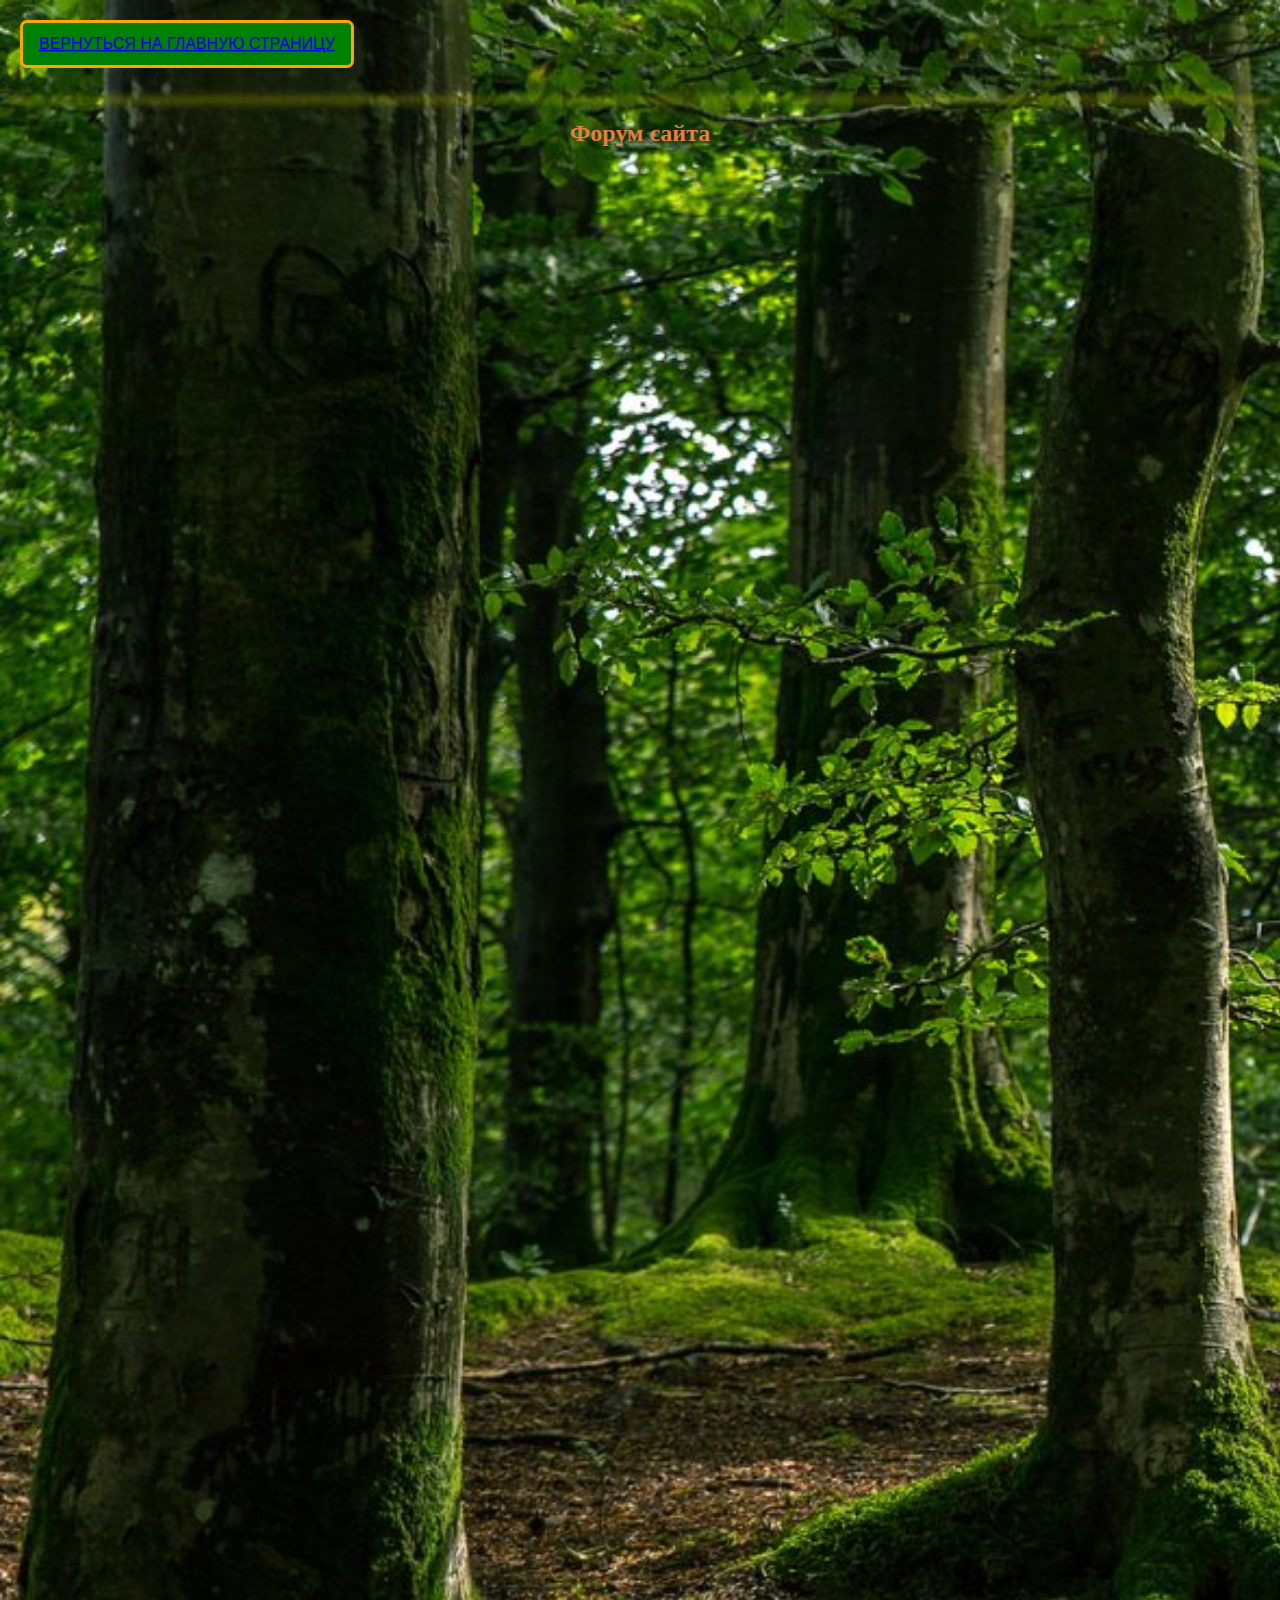
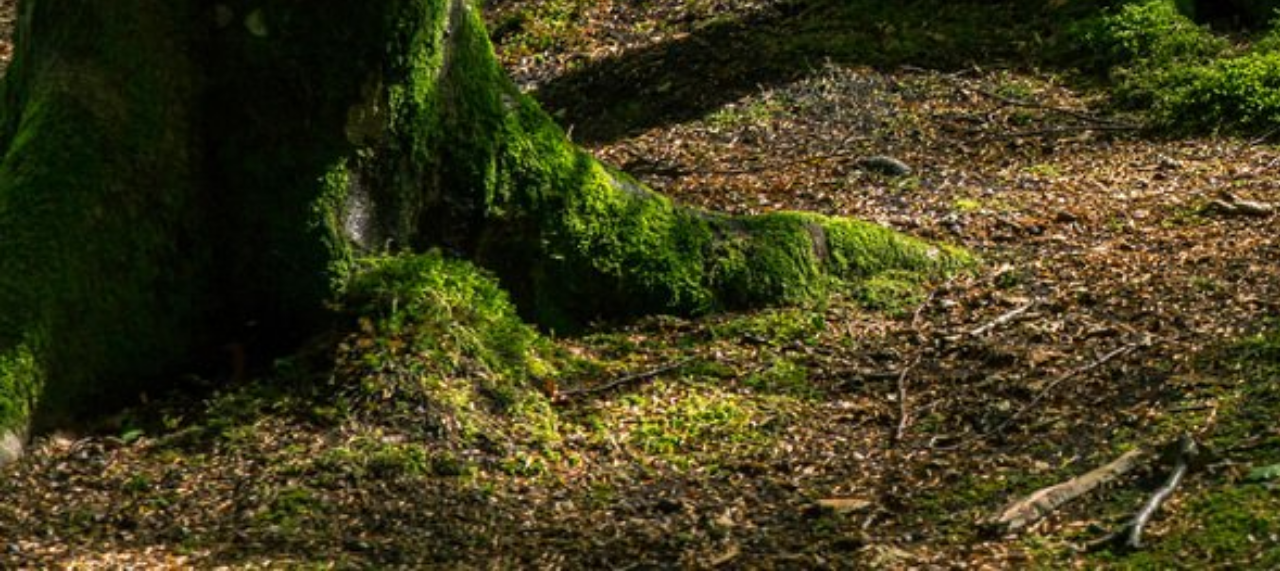
<file: forum.html>
<!DOCTYPE html>
<html>
<head>
    <meta charset="UTF-8">
    <title>Форум Леса Шлакоблокуня</title>
    <link rel="stylesheet" href="style.css">
    <BODY TEXT=”#da9090” BGCOLOR=”#00FFFF” BACKGROUND="fon.jpg"></BODY>
</head>
<body>
    <header>        
        <div> <button class = "button1" type="button" id="Main"> <A HREF="index.html">Вернуться на главную страницу</A> </button> </div>
          <hr>
      </header>
        <CENTER><h2>Форум сайта</h2></CENTER>
        <iframe id="out_iframe_v" src="http://uncutsurgeon.mybb.ru" frameborder=0 vspace=0 hspace=0 width=100% height=2000px marginwidth=0 marginheight=0 scrolling=yes> </iframe>
       
           

            

</body>
</html>
</file>
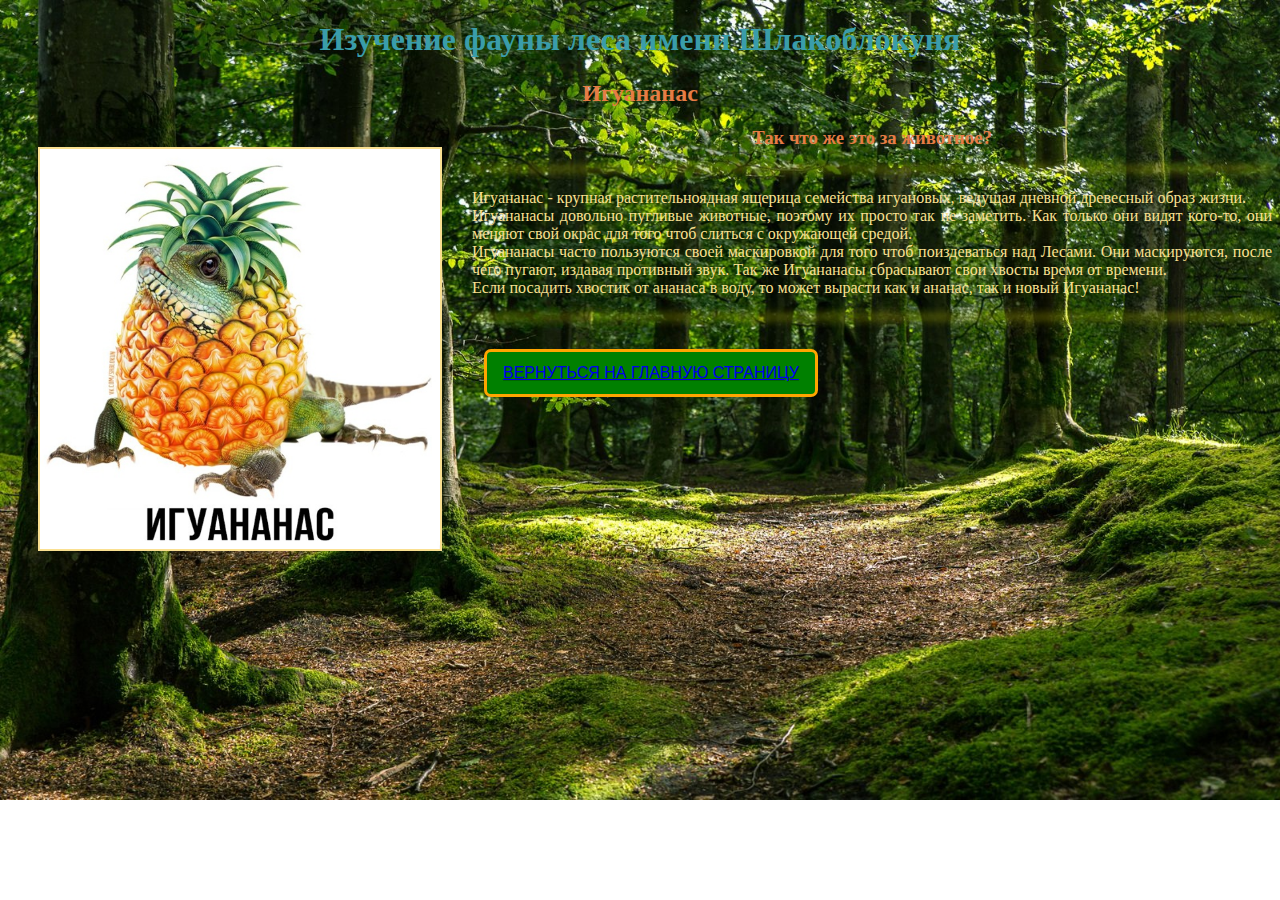
<file: iguana.html>
<!DOCTYPE html>
<HTML>
<HEAD>
<link rel="stylesheet" href="style.css">
<meta name="Description" content="Игуананасы часто пользуются своей маскировкой для того чтоб поиздеваться над Лесами. Они маскируются, после чего...">
<TITLE>Изучение фауны леса имени Шлакоблокуня | Игуананас</TITLE>
</HEAD>
<CENTER>

<H1> Изучение фауны леса имени Шлакоблокуня  </H1>
<H2>Игуананас</H2>

<IMG SRC="6.jpg" ALIGN="LEFT" WIDTH="400"
HEIGHT="400" HSPACE="30" VSPACE="20" BORDER="2"
ALT="Игуананас" oncontextmenu=" alert('Копирование изображений запрещено'); return false;"> 
</CENTER>
<BODY oncopy="return false" BACKGROUND="fon.jpg">
<CENTER>
<H3> Так что же это за животное? <H3>
</CENTER>
<HR SIZE="5" COLOR="#FFD800">

<P ALIGN="JUSTIFY"  >
Игуананас - крупная растительноядная ящерица семейства игуановых, ведущая дневной древесный образ жизни.
<BR>
Игуананасы довольно пугливые животные, поэтому их просто так не заметить. Как только они видят кого-то, они меняют свой окрас для того чтоб слиться с окружающей средой.
<BR>
Игуананасы часто пользуются своей маскировкой для того чтоб поиздеваться над Лесами. Они маскируются, после чего пугают, издавая противный звук. Так же Игуананасы сбрасывают свои хвосты время от времени. 
<BR>
Если посадить хвостик от ананаса в воду, то может вырасти как и ананас, так и новый Игуананас!
</P>
<HR SIZE="5" COLOR="#FFD800">
 <button class = "button1" type="button" id="Main"> <A HREF="index.html">Вернуться на главную страницу</A> </button> 
</BODY>
</HTML>
</file>
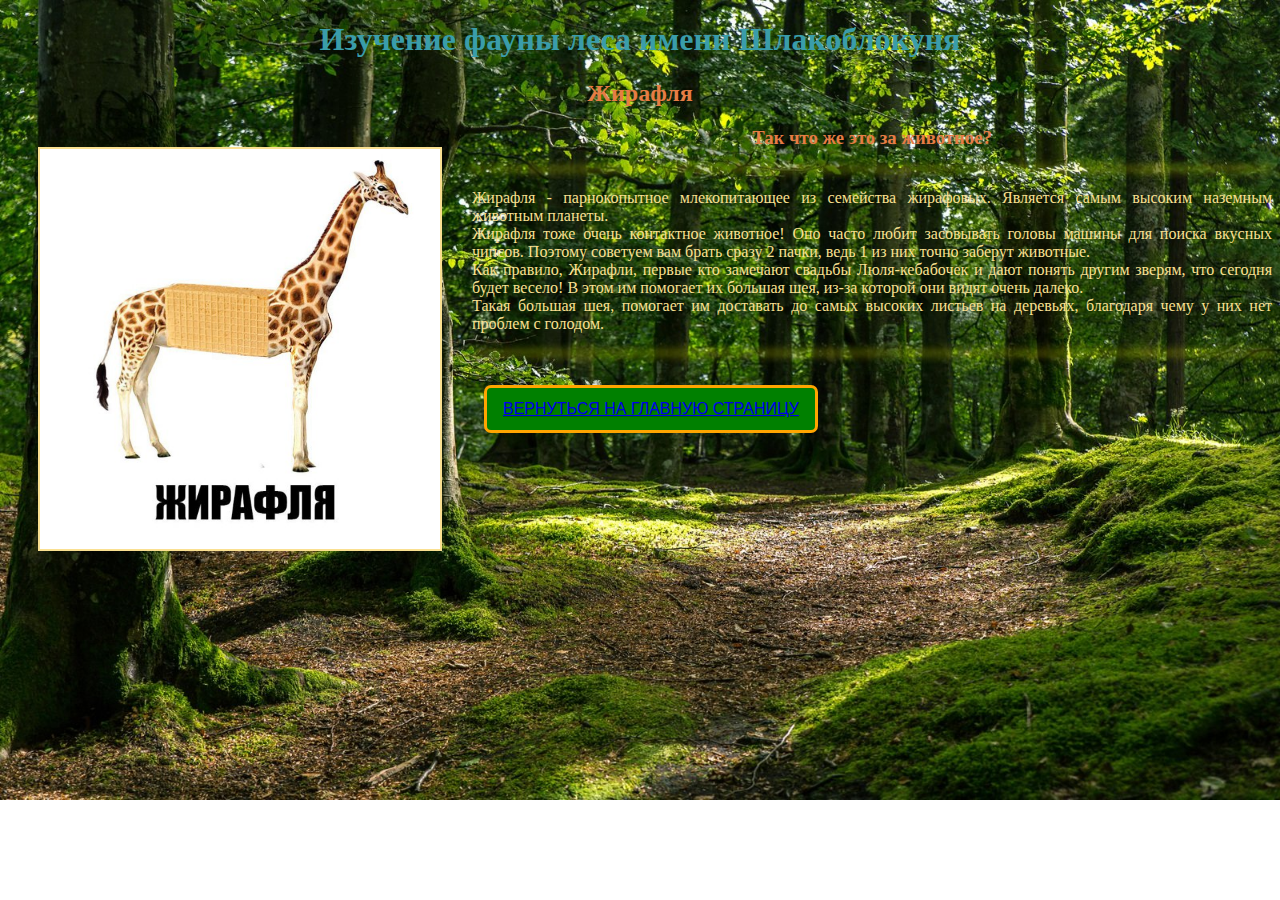
<file: jiraf.html>
<!DOCTYPE html>
<HTML>
<HEAD>
<link rel="stylesheet" href="style.css">
<meta name="Description" content="Как правило, Жирафли, первые кто замечают свадьбы Люля-кебабочек и дают понять другим зверям, что сегодня будет...">
<TITLE>Изучение фауны леса имени Шлакоблокуня | Жирафля</TITLE>
</HEAD>
<CENTER>

<H1> Изучение фауны леса имени Шлакоблокуня  </H1>
<H2>Жирафля</H2>

<IMG SRC="2.jpg" ALIGN="LEFT" WIDTH="400"
HEIGHT="400" HSPACE="30" VSPACE="20" BORDER="2"
ALT="Жирафля" oncontextmenu=" alert('Копирование изображений запрещено'); return false;"> 
</CENTER>
<BODY oncopy="return false" BACKGROUND="fon.jpg">
<CENTER>
<H3> Так что же это за животное? <H3>
</CENTER>
<HR SIZE="5" COLOR="#FFD800">

<P ALIGN="JUSTIFY"  >
Жирафля - парнокопытное млекопитающее из семейства жирафовых. Является самым высоким наземным животным планеты.
<BR>
Жирафля тоже очень контактное животное! Оно часто любит засовывать головы  машины для поиска вкусных чипсов. Поэтому советуем вам брать сразу 2 пачки, ведь 1 из них точно заберут животные.
<BR>
Как правило, Жирафли, первые кто замечают свадьбы Люля-кебабочек и дают понять другим зверям, что сегодня будет весело! В этом им помогает их большая шея, из-за которой они видят очень далеко.
<BR>
Такая большая шея, помогает им доставать до самых высоких листьев на деревьях, благодаря чему у них нет проблем с голодом.
</P>
<HR SIZE="5" COLOR="#FFD800">
 <button class = "button1" type="button" id="Main"> <A HREF="index.html">Вернуться на главную страницу</A> </button> 
</BODY>
</HTML>
</file>
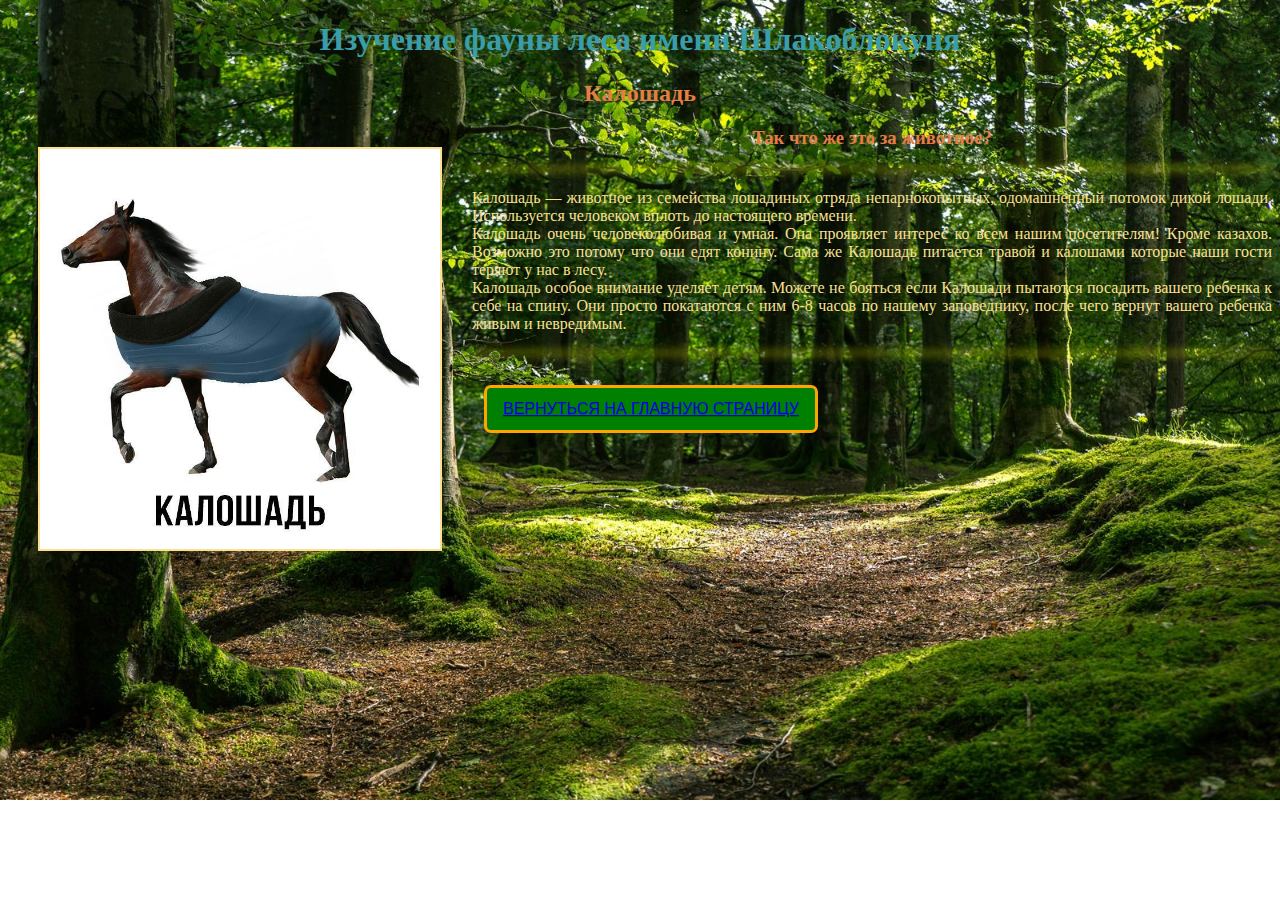
<file: kalosha.html>
<!DOCTYPE html>
<HTML>
<HEAD>
<link rel="stylesheet" href="style.css">
<meta name="Description" content="Калошадь очень человеколюбивая и умная. Она проявляет интерес ко всем нашим посетителям! Кроме казахов...">
<TITLE>Изучение фауны леса имени Шлакоблокуня | Калошадь</TITLE>
</HEAD>
<CENTER>

<H1> Изучение фауны леса имени Шлакоблокуня  </H1>
<H2>Калошадь</H2>

<IMG SRC="5.jpg" ALIGN="LEFT" WIDTH="400"
HEIGHT="400" HSPACE="30" VSPACE="20" BORDER="2"
ALT="Калошадь" oncontextmenu=" alert('Копирование изображений запрещено'); return false;"> 
</CENTER>
<BODY oncopy="return false" BACKGROUND="fon.jpg">
<CENTER>
<H3> Так что же это за животное? <H3>
</CENTER>
<HR SIZE="5" COLOR="#FFD800">

<P ALIGN="JUSTIFY"  >
Калошадь — животное из семейства лошадиных отряда непарнокопытных, одомашненный потомок дикой лошади. Используется человеком вплоть до настоящего времени.
<BR>
Калошадь очень человеколюбивая и умная. Она проявляет интерес ко всем нашим посетителям! Кроме казахов. Возможно это потому что они едят конину. Сама же Калошадь питается травой и калошами которые наши гости теряют у нас в лесу.
<BR>
Калошадь особое внимание уделяет детям. Можете не бояться если Калошади пытаются посадить вашего ребенка к себе на спину. Они просто покатаются с ним 6-8 часов по нашему заповеднику, после чего вернут вашего ребенка живым и невредимым.
</P>
<HR SIZE="5" COLOR="#FFD800">
 <button class = "button1" type="button" id="Main"> <A HREF="index.html">Вернуться на главную страницу</A> </button> 
</BODY>
</HTML>
</file>
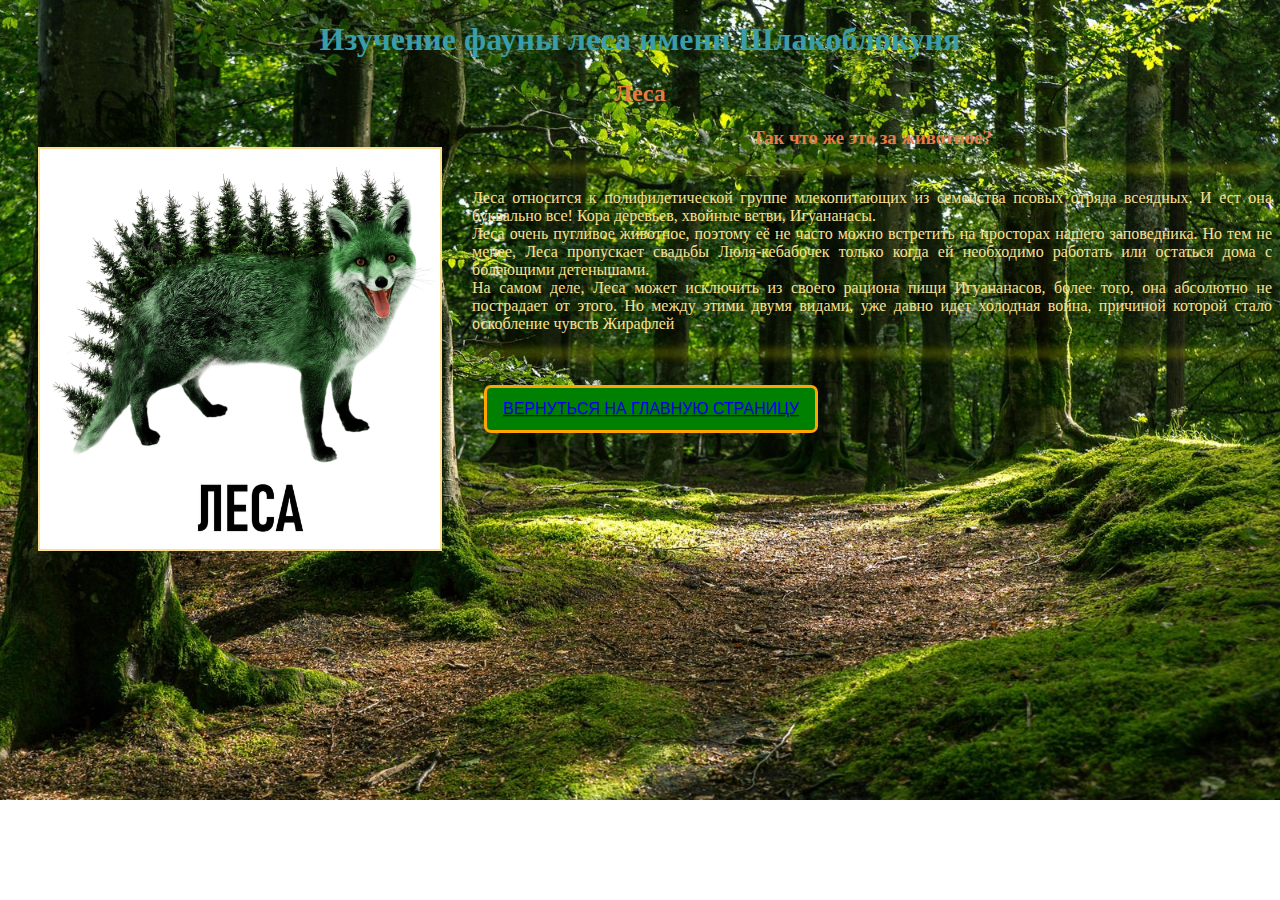
<file: lesa.html>
<!DOCTYPE html>
<HTML>
<HEAD>
<link rel="stylesheet" href="style.css">
<meta name="Description" content="Леса очень пугливое животное, поэтому её не часто можно встретить на просторах нашего заповедника. Но тем не менее, Леса пропускает свадьбы Люля-кебабочек только когда ей необходимо работать или остаться дома с болеющими детенышами...">
<TITLE>Изучение фауны леса имени Шлакоблокуня | Леса</TITLE>
</HEAD>
<CENTER>

<H1> Изучение фауны леса имени Шлакоблокуня  </H1>
<H2>Леса</H2>

<IMG SRC="3.png" ALIGN="LEFT" WIDTH="400"
HEIGHT="400" HSPACE="30" VSPACE="20" BORDER="2"
ALT="Леса" oncontextmenu=" alert('Копирование изображений запрещено'); return false;"> 
</CENTER>
<BODY oncopy="return false" BACKGROUND="fon.jpg">
<CENTER>
<H3> Так что же это за животное? <H3>
</CENTER>
<HR SIZE="5" COLOR="#FFD800">

<P ALIGN="JUSTIFY"  >
Леса относится к полифилетической группе млекопитающих из семейства псовых отряда всеядных. И ест она буквально все! Кора деревьев, хвойные ветви, Игуананасы.
<BR>
Леса очень пугливое животное, поэтому её не часто можно встретить на просторах нашего заповедника. Но тем не менее, Леса пропускает свадьбы Люля-кебабочек только когда ей необходимо работать или остаться дома с болеющими детенышами.
<BR>
На самом деле, Леса может исключить из своего рациона пищи Игуананасов, более того, она абсолютно не пострадает от этого. Но между этими двумя видами, уже давно идет холодная война, причиной которой стало оскобление чувств Жирафлей
</P>
<HR SIZE="5" COLOR="#FFD800">
 <button class = "button1" type="button" id="Main"> <A HREF="index.html">Вернуться на главную страницу</A> </button> 
</BODY>
</HTML>
</file>
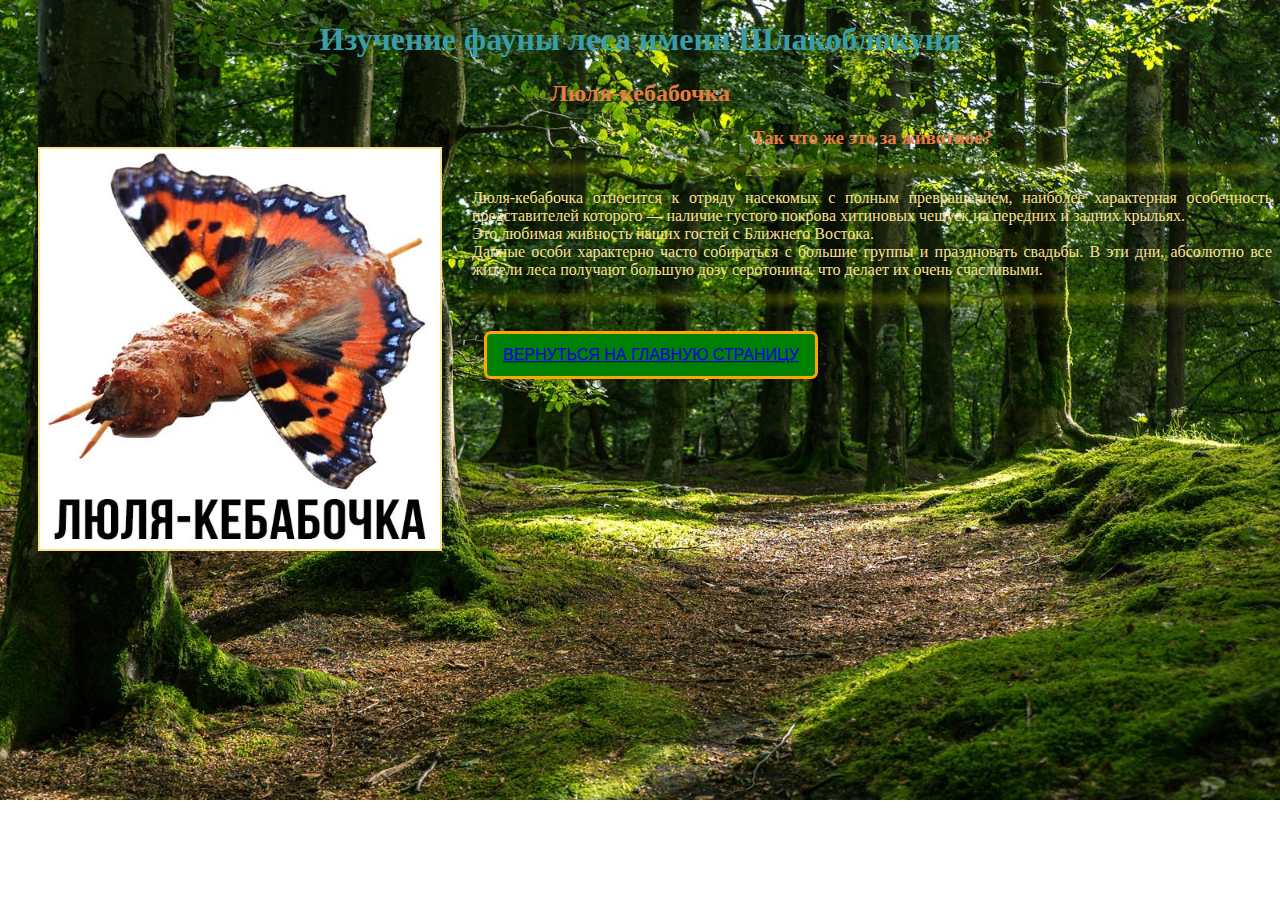
<file: lula.html>
<!DOCTYPE html>
<HTML>
<HEAD>
<link rel="stylesheet" href="style.css">
<meta name="Description" content="Данные особи характерно часто собираться с большие группы и праздновать свадьбы. В эти дни, абсолютно все жители леса получают большую дозу серотонина, что делает их очень счасливыми...">
<TITLE>Изучение фауны леса имени Шлакоблокуня | Люля-кебабочка</TITLE>
</HEAD>
<CENTER>

<H1> Изучение фауны леса имени Шлакоблокуня  </H1>
<H2>Люля-кебабочка</H2>

<IMG SRC="4.jpg" ALIGN="LEFT" WIDTH="400"
HEIGHT="400" HSPACE="30" VSPACE="20" BORDER="2"
ALT="ЛюляКебабочка" oncontextmenu=" alert('Копирование изображений запрещено'); return false;"> 
</CENTER>
<BODY oncopy="return false" BACKGROUND="fon.jpg">
<CENTER>
<H3> Так что же это за животное? <H3>
</CENTER>
<HR SIZE="5" COLOR="#FFD800">

<P ALIGN="JUSTIFY">

Люля-кебабочка относится к отряду насекомых с полным превращением, наиболее характерная особенность представителей которого — наличие густого покрова хитиновых чешуек на передних и задних крыльях. 
<BR>
Это любимая живность наших гостей с Ближнего Востока. 
<BR>
Данные особи характерно часто собираться с большие группы и праздновать свадьбы. В эти дни, абсолютно все жители леса получают большую дозу серотонина, что делает их очень счасливыми.
</P>
<HR SIZE="5" COLOR="#FFD800">
 <button class = "button1" type="button" id="Main"> <A HREF="index.html">Вернуться на главную страницу</A> </button>  
</BODY>
</HTML>
</file>
<file: style.css>
body 
{
    color: #fae091;
    background-repeat: no-repeat;
    background-size: cover;
    margin-bottom: 0px;
    padding-bottom: 0px;
     
}

h1 
{
    color: #3a9daa ;
}

hr
 {
	margin: 20px 0;
	padding: 2;
	height: 0;
	border: none;
	box-shadow: 0 0 10px 1px yellow;
	

}

h2 
{
    color: #e67d45;
}


h3
{
    color: #e67d45;
}

.scale {
    display: inline-block; 
    overflow: hidden; 
    z-index: 1;
    position: relative;
    
}


.scale:hover {
    
    transform: scale(1.2);
}

.custom-colored-h1
{
    color: #5c034d;
}

.button1{
position: relative;
  border: 3px solid rgba(255, 255, 255, 0.5);
  border-color: orange;
  outline: none;
  display: inline-block;
  overflow: hidden;
  text-align: right;
  text-decoration: none;
  text-transform: uppercase;
  cursor: pointer;
  font-size: 16px;
  padding: 12px 16px;
  color: #fff;
  background: transparent;
  background-color: green;
  text-shadow: 0 1px 1px rgba(0, 0, 0, 0.2);
  margin: 12px;
border-radius: 7px;
}
.button1:active {
  border-color: rgba(0, 0, 0, 0.1);
}
</file>
